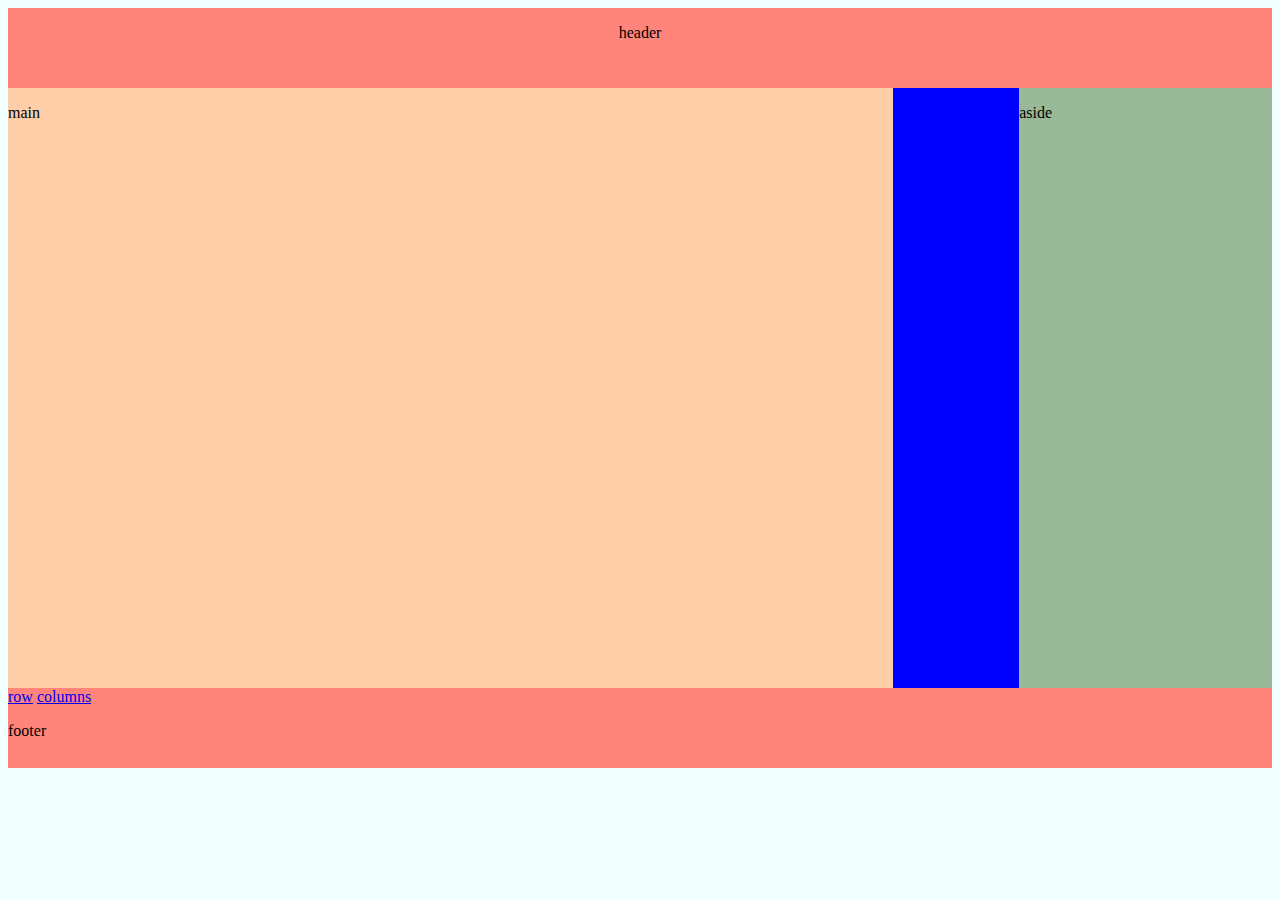
<file: flex-box/src/index.html>
<!DOCTYPE html>
<html lang="en">
  <head>
    <meta charset="UTF-8" />
    <meta http-equiv="X-UA-Compatible" content="IE=edge" />
    <meta name="viewport" content="width=device-width, initial-scale=1.0" />

    <link rel="stylesheet" href="style.css" />
    <title>home flex box</title>
  </head>
  <body>
    <div class="container">
      <header>
        <p>header</p>
      </header>

      <div class="main__container">
        <main>
          <p>main</p>
        </main>
        <aside>
          <p>aside</p>
        </aside>
      </div>

      <footer>
        <a href="./pages/row/">row</a>
        <a href="./pages/columns/">columns</a>
        <p>footer</p>
      </footer>
    </div>
  </body>
</html>
</file>
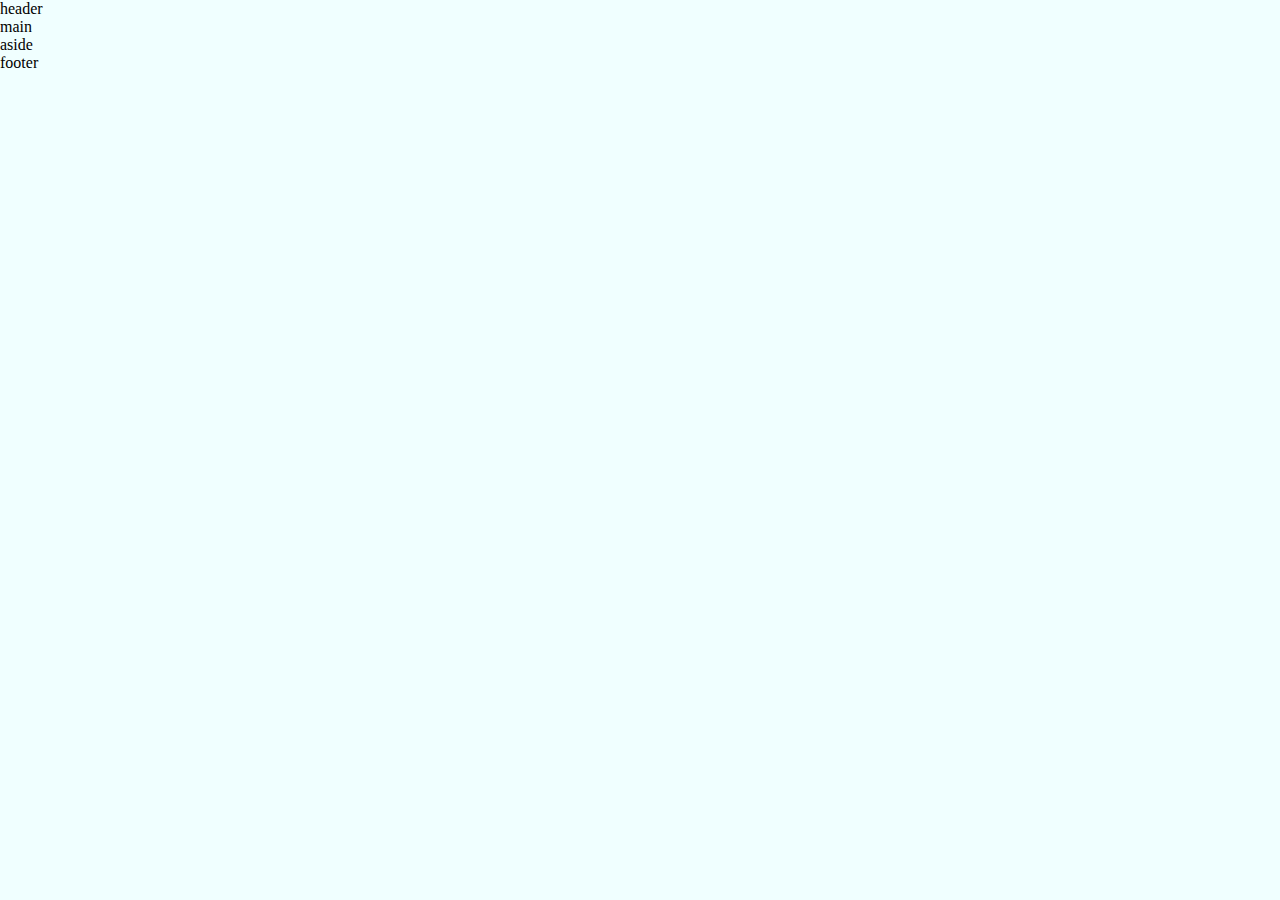
<file: grid/src/index.html>
<!DOCTYPE html>
<html lang="en">
  <head>
    <meta charset="UTF-8" />
    <meta http-equiv="X-UA-Compatible" content="IE=edge" />
    <meta name="viewport" content="width=device-width, initial-scale=1.0" />

    <link rel="stylesheet" href="style.css" />
    <title>Grid</title>
  </head>
  <body>
    <div class="container">
      <header>header</header>
      <main>main</main>
      <aside>aside</aside>
      <footer>footer</footer>
    </div>
  </body>
</html>
</file>
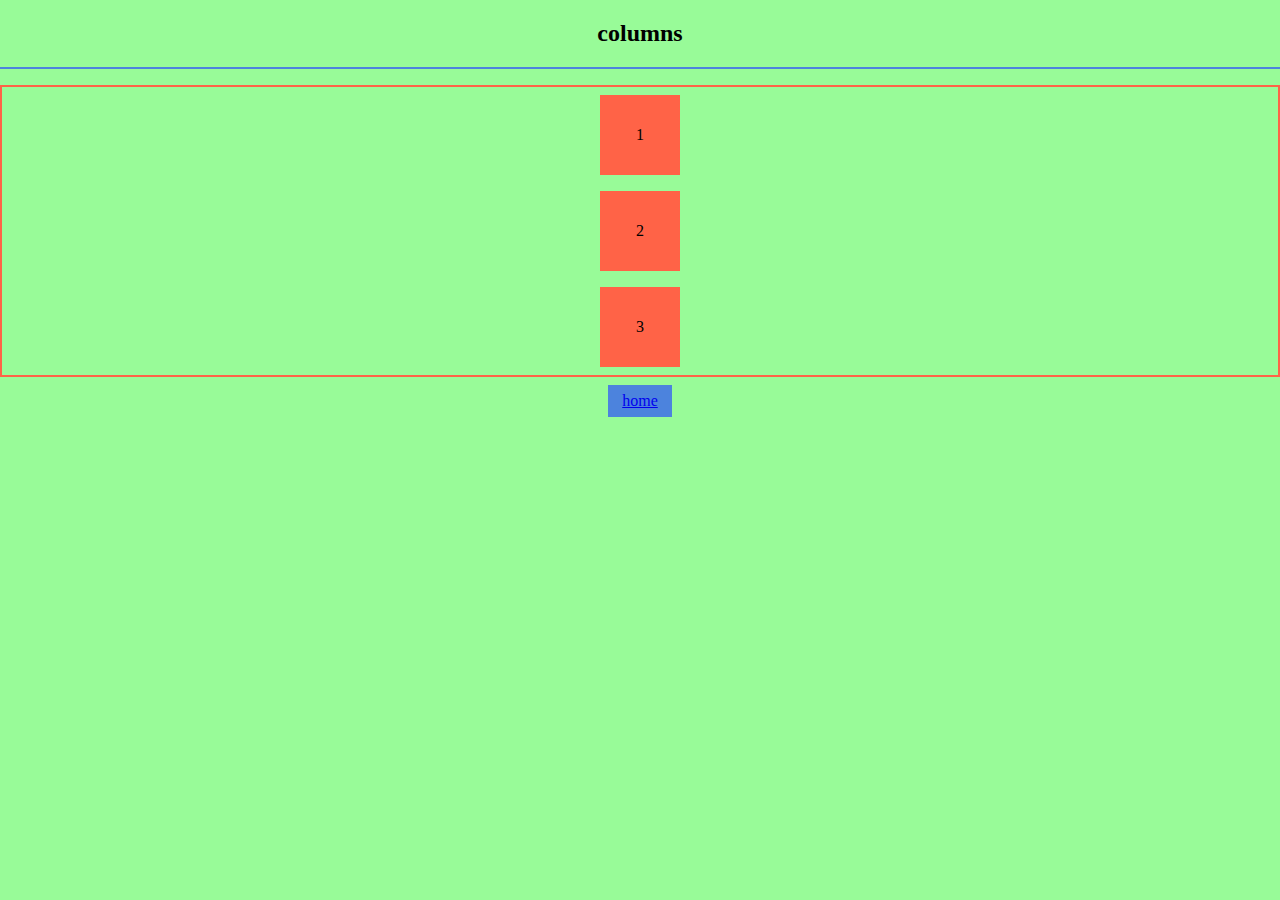
<file: flex-box/src/pages/columns/index.html>
<!DOCTYPE html>
<html lang="en">
  <head>
    <meta charset="UTF-8" />
    <meta http-equiv="X-UA-Compatible" content="IE=edge" />
    <meta name="viewport" content="width=device-width, initial-scale=1.0" />

    <link rel="stylesheet" href="style.css" />
    <title>columns</title>
  </head>
  <body>
    <header>
      <h2>columns</h2>
    </header>
    <main>
      <div class="itens">1</div>
      <div class="itens">2</div>
      <div class="itens">3</div>
    </main>

    <footer>
      <a href="../../index.html">home</a>
    </footer>
  </body>
</html>
</file>
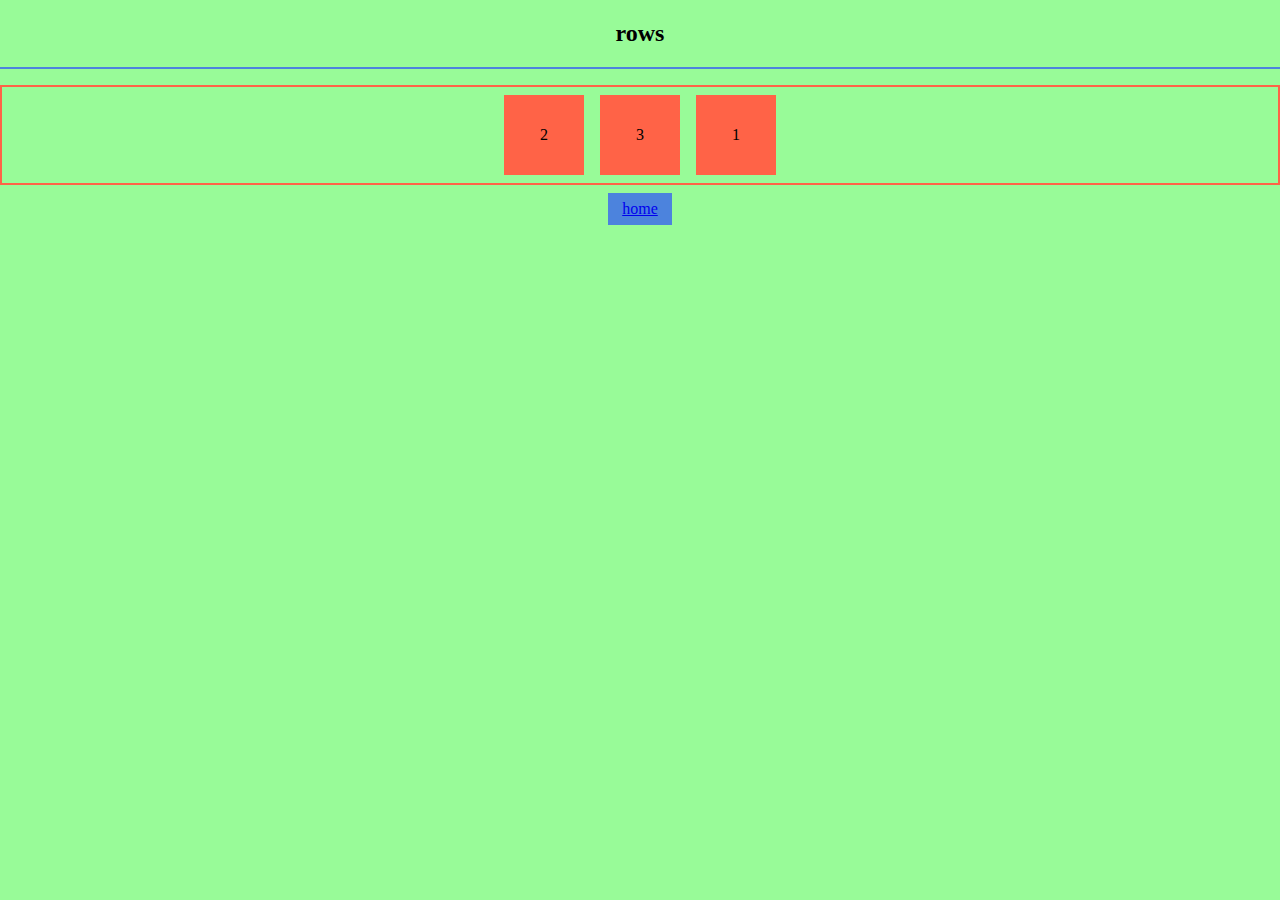
<file: flex-box/src/pages/row/index.html>
<!DOCTYPE html>
<html lang="en">
  <head>
    <meta charset="UTF-8" />
    <meta http-equiv="X-UA-Compatible" content="IE=edge" />
    <meta name="viewport" content="width=device-width, initial-scale=1.0" />

    <link rel="stylesheet" href="styles.css" />
    <title>rows</title>
  </head>
  <body>
    <header>
      <h2>rows</h2>
    </header>

    <main>
      <div class="items i1">1</div>
      <div class="items i2">2</div>
      <div class="items i3">3</div>
    </main>

    <footer>
      <a href="../../index.html">home</a>
    </footer>
  </body>
</html>
</file>
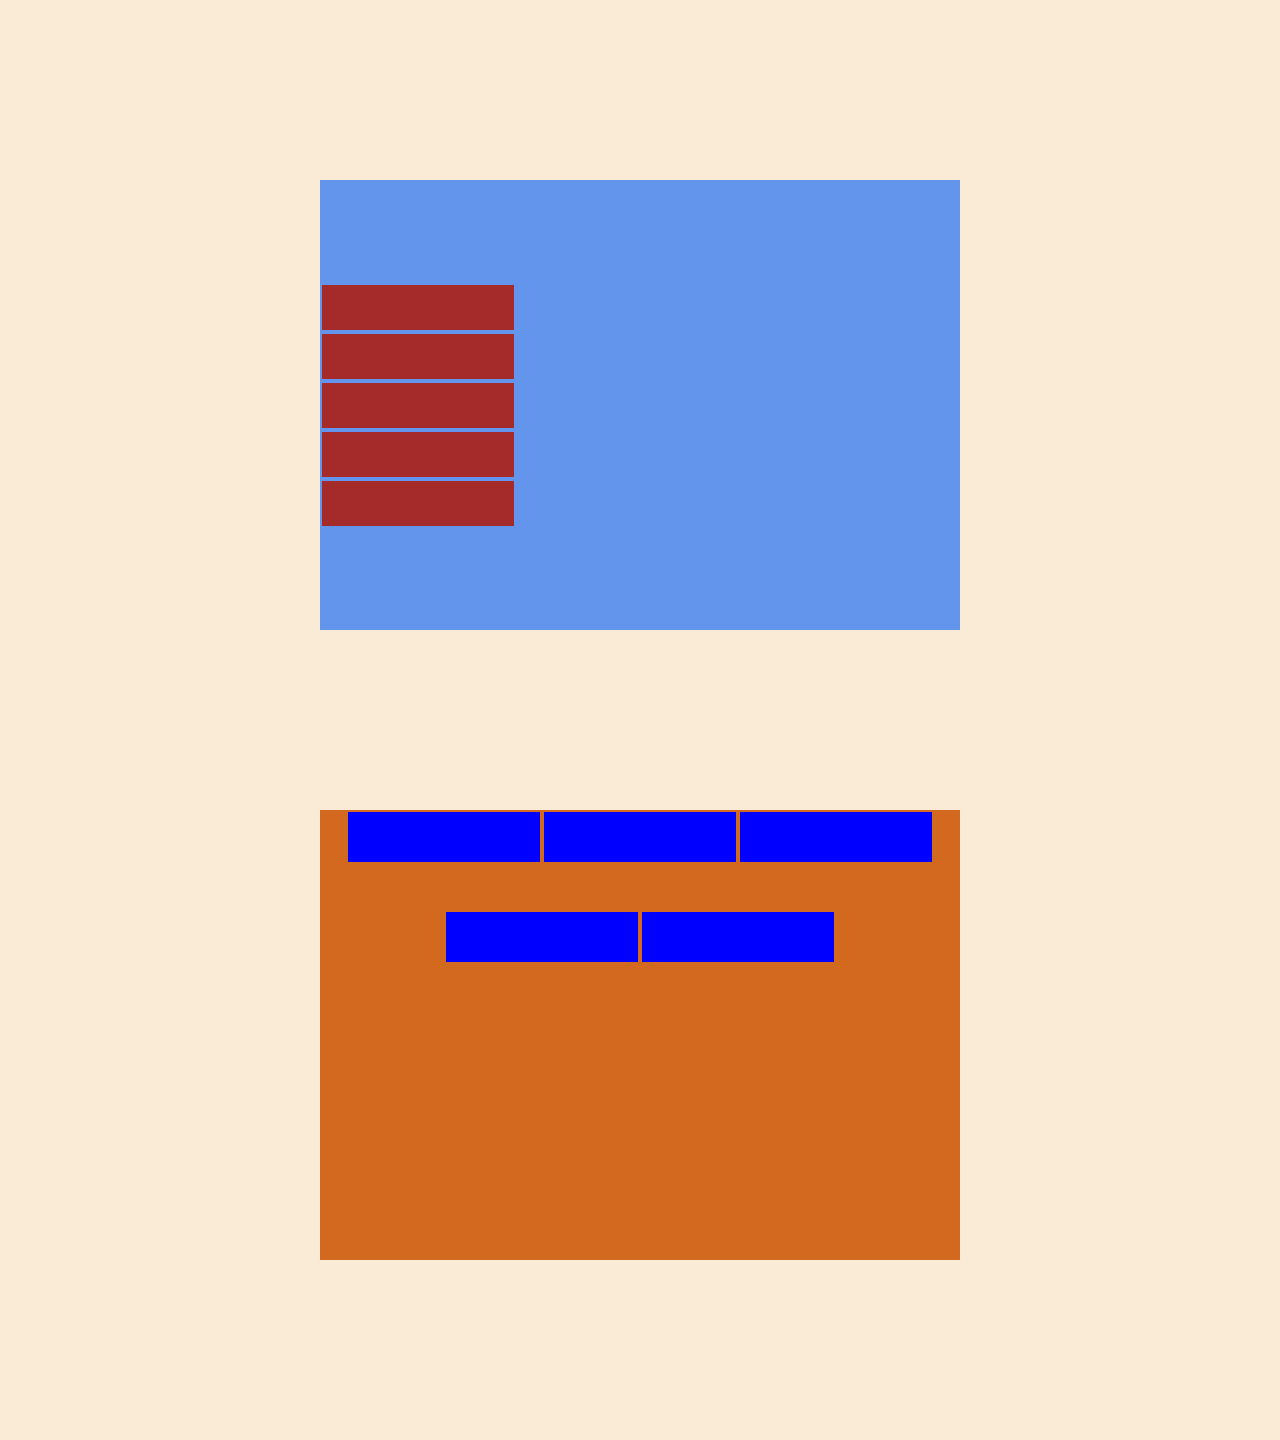
<file: flex-box/src/pages/teste-pratico/index.html>
<!DOCTYPE html>
<html lang="en">
  <head>
    <meta charset="UTF-8" />
    <meta http-equiv="X-UA-Compatible" content="IE=edge" />
    <meta name="viewport" content="width=device-width, initial-scale=1.0" />

    <link rel="stylesheet" href="style.css" />
    <title>teste flex-box</title>
  </head>
  <body>
    <div class="container">
      <div class="test"></div>
      <div></div>
      <div></div>
      <div></div>
      <div></div>
    </div>

    <div class="container02">
      <div class="div3">
        <div></div>
        <div></div>
        <div></div>
      </div>

      <div class="div2">
        <div></div>
        <div></div>
      </div>
    </div>
  </body>
</html>
</file>
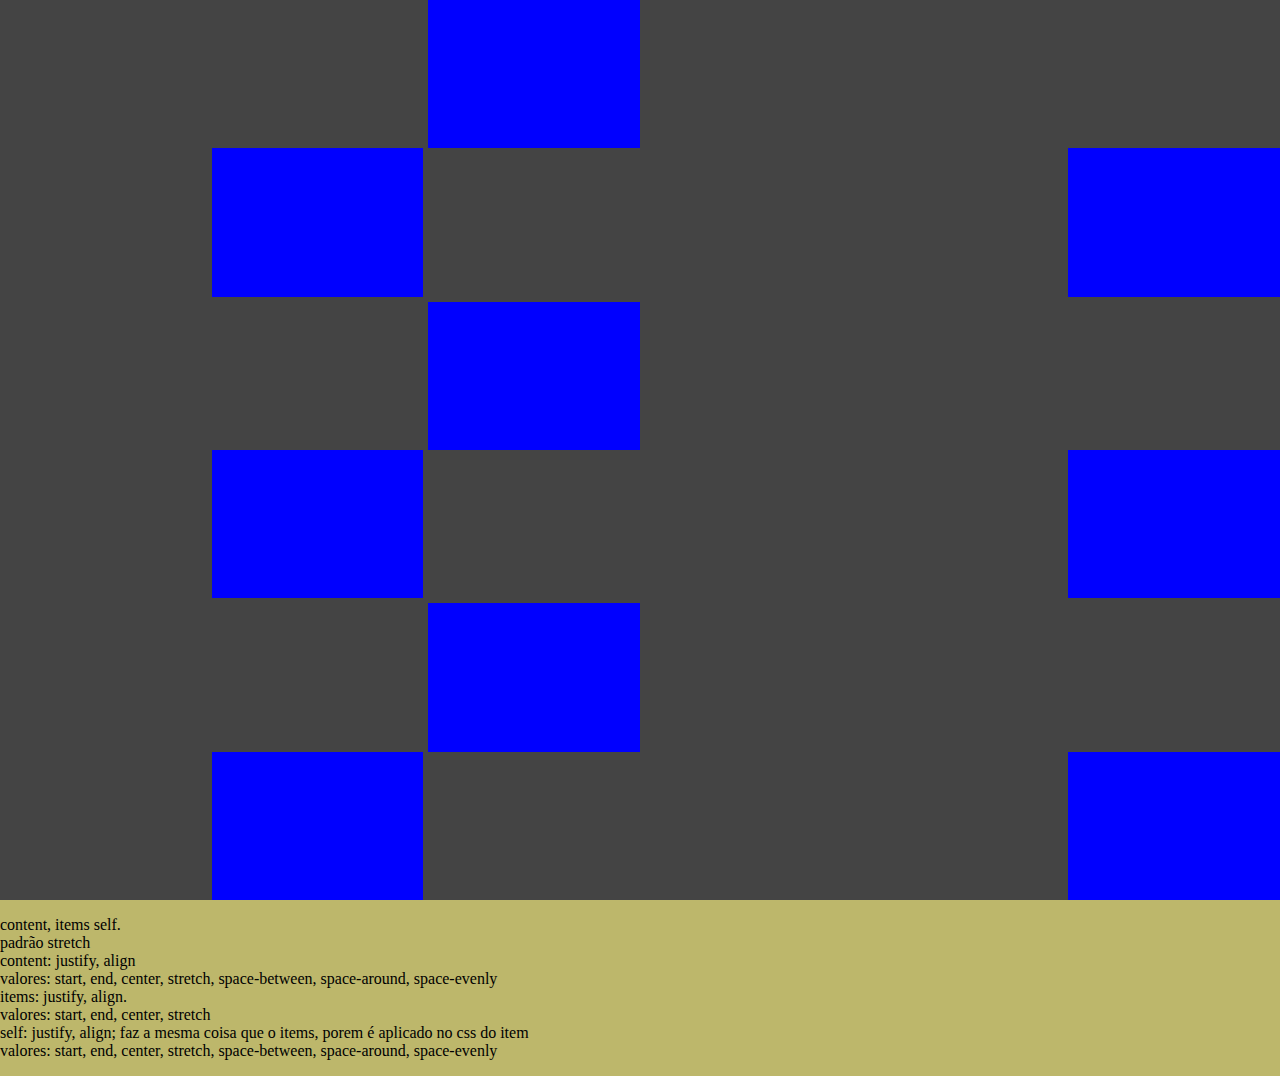
<file: grid/src/pages/alinhamentos/index.html>
<!DOCTYPE html>
<html lang="en">
  <head>
    <meta charset="UTF-8" />
    <meta http-equiv="X-UA-Compatible" content="IE=edge" />
    <meta name="viewport" content="width=device-width, initial-scale=1.0" />

    <link rel="stylesheet" href="style.css" />
    <title>Alinhamento</title>
  </head>
  <body>
    <div class="container">
      <div></div>
      <div class="item"></div>
      <div></div>
      <div></div>
      <div class="item"></div>
      <div></div>
      <div></div>
      <div class="item"></div>
      <div></div>
    </div>

    <p>
      content, items self. <br />
      padrão stretch <br />
      content: justify, align <br />valores: start, end, center, stretch,
      space-between, space-around, space-evenly <br />items: justify, align.<br />
      valores: start, end, center, stretch <br />self: justify, align; faz a
      mesma coisa que o items, porem é aplicado no css do item <br />valores:
      start, end, center, stretch, space-between, space-around, space-evenly
    </p>
  </body>
</html>
</file>
<file: flex-box/src/style.css>
html body{
  margin: 0;
  padding: 0;
  background-color: azure;
}

.container{
  background-color: blue;
  margin: 0.5em;

  
  display: flex;
  flex-direction: column;
  flex-wrap: nowrap;
  justify-content: center;
  align-content: center;
}

header{
  background-color: #ff847c;
  width: 100%;
  height: 5em;

  text-align: center;
}

.main__container{
  display: flex;
  flex-direction: row;
  flex-wrap: nowrap;
  justify-content: space-between;
}

main{
  background-color: #fecea8;
  min-height: 600px;
  width: 70%;
}

aside{
  background-color: #99b898;
  width: 20%;
}

footer{
  background-color: #ff847c;
  width: 100%;
  height: 5em;
}
</file>
<file: grid/src/style.css>
html body{
  background-color: azure;
  margin: 0;
  padding: 0;
  box-sizing: border-box;
}

h2{
  text-align: center;
}

nav{
  background-color: aquamarine;
  display: flex;
  justify-content: space-around;
  align-items: center;

  width: 90%;
  height: 4em;
  margin: 1em auto;
  border-radius: 0.5em;
}

nav li{
  background-color: blue;
  list-style: none;
  width: 10em;
  height: 2em;
  border-radius: 0.3em;
  
  display: flex;
  justify-content: center;
  align-items: center;
}

nav li a{
  color: white;
  text-decoration: none;
  font-weight: bolder;
}

nav li a:hover{
  cursor: pointer;
  text-transform: uppercase;
  text-decoration: underline;
  font-size: 1em
}
</file>
<file: flex-box/src/pages/columns/style.css>
html body{
  margin: 0;
  padding: 0;
  background-color: #98FB98;
}

header{
  display: flex;
  justify-content: center;
  border-bottom: solid 2px #4c83dd;
  margin-bottom: 1em;
}

main{
  border: 2px solid tomato;
  display: flex;
  flex-flow: column nowrap;
  justify-content: center;
  align-items: center;
}

.itens{
  background-color: tomato;
  width: 5em;
  height: 5em;
  margin: 0.5em;
  padding: auto 0 0;

  display: flex;
  justify-content: center;
  align-items: center;
}

footer{
  border-radius: 0.2em;
  display: flex;
  flex-flow: row nowrap;
  justify-content: center;
  align-content: center;
  margin-top: 0.5em;
}

a{
  width: 4em;
  height: 2em;
  background-color: #4c83dd;
  display: flex;
  justify-content: center;
  align-items: center;
}
</file>
<file: flex-box/src/pages/row/styles.css>
html body{
  margin: 0;
  padding: 0;
  background-color: #98FB98;
}

header{
  display: flex;
  justify-content: center;
  border-bottom: solid 2px #4c83dd;
  margin-bottom: 1em;
}

main{
  border: 2px solid tomato;
  display: flex;
  flex-flow: row nowrap;
  justify-content: center;
  align-content: center;
}

.items{
  background-color: tomato;
  width: 5em;
  height: 5em;
  margin: 0.5em;
  padding: auto 0 0;
  
  display: flex;
  justify-content: center;
  align-items: center;
}

.i1{
  order: 3;
}

.i2{
  order: 1;
}

.i3{
  order: 2;
}

footer{
  border-radius: 0.2em;
  display: flex;
  flex-flow: row nowrap;
  justify-content: center;
  align-content: center;
  margin-top: 0.5em;
}

a{
  width: 4em;
  height: 2em;
  background-color: #4c83dd;
  display: flex;
  justify-content: center;
  align-items: center;
}
</file>
<file: flex-box/src/pages/teste-pratico/style.css>
html body{
  margin: 0;
  padding: 0;
  box-sizing: border-box;
  background-color: antiquewhite;
}

.container{
  background-color: cornflowerblue;
  width: 50vw;
  height: 50vh;

  margin: 20vh auto;

  display: flex;
  flex-flow: column nowrap;
  justify-content: center;
  align-items: flex-start;
}

.container div{
  background-color: brown;
  margin: 2px;
  width: 30%;
  /* height:40%; */
  height: 10%;
}

.test{
  /* inicia */
  /* flex-basis: 200px; */

  /* diminui */
  /* flex-shrink: 2; */

  /* aumenta */
  /* flex-grow: 2; */
}

/* //////////// */

.container02{
  background-color: chocolate;
  width: 50vw;
  height: 50vh;
  margin: 20vh auto;

  display: flex;
  flex-flow: column nowrap;
  justify-content: flex-start;
  align-items: center;
}

/* .div3{
  width: 100%;
  height: 100px;

  display: flex;
  flex-flow: row nowrap;
  justify-content: center;
  align-items: flex-start;
} */

.div2, .div3{
  /* background-color: cadetblue; */
  width: 100%;
  height: 100px;

  display: flex;
  flex-flow: row nowrap;
  justify-content: center;
  align-items: flex-start;
}

.div3 div, .div2 div{
  margin: 2px;
  background-color: blue;
  margin: 2px;
  width: 30%;
  height: 50%;
}


/* .div2 div{
  margin: 2px;
  background-color: blue;
  margin: 2px;
  width: 30%;
  height: 50%;
} */
</file>
<file: grid/src/pages/alinhamentos/style.css>
html body{
  margin: 0;
  padding: 0;
  box-sizing: border-box;
  background-color: darkkhaki;
}

/* content, items self */
/* padrão stretch */

/* content: justify, align */
/* valores: start, end, center, stretch, space-between, space-around, space-evenly */

/* items: justify, align */
/* valores: start, end, center, stretch */

/* self: justify, align; faz a mesma coisa que o items, porem é aplicado no css do item */
/* valores: start, end, center, stretch, space-between, space-around, space-evenly */

.container{
  background-color: #444;
  width: 100vw;
  height: 100vh;

  display: grid;
  grid-template-columns: 1fr 1fr 1fr;
  grid-template-rows: 1fr 1fr 1fr;

  grid-gap: 5px;

  /* justify-content: space-evenly;
  align-content: space-evenly; */

  justify-items: end;
  align-items: end;
}

.container > div{
  background-color: blue;
  width: 50%;
  height: 50%;
}

.item{
  justify-self: start;
  align-self: start;
}
</file>
